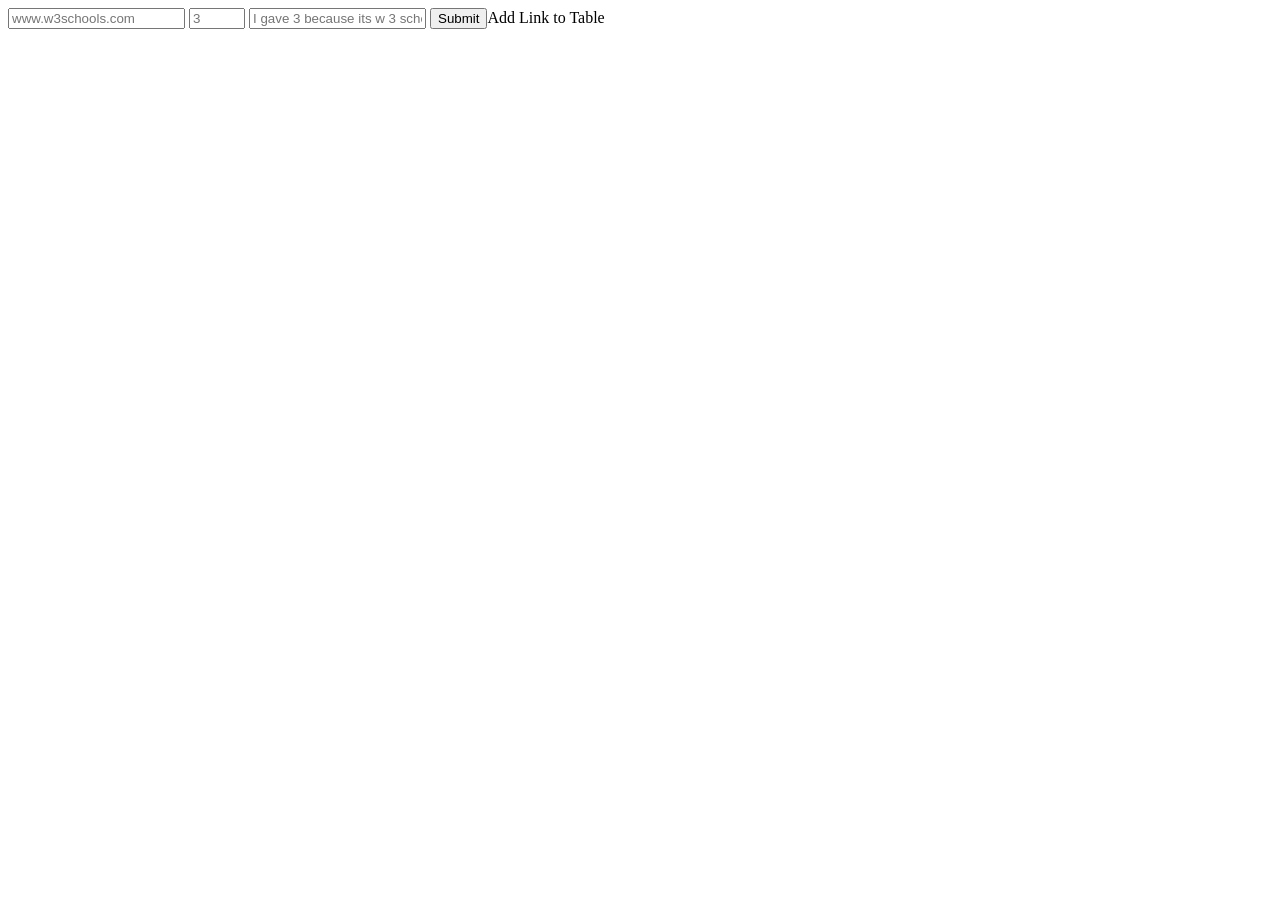
<file: P3/examples.html>
<!DOCTYPE html>
<head>
    <script>
        function addExample() {
            $('#addLink').val();
        }
    </script>
</head>
<body>
    <form>
        <input type="text" id="addLink" name="addLink" placeholder="www.w3schools.com" required></input>
        <input type="number" name="addRating" id="addRating" min="0" max ="5" step="0.5" placeholder="3" required></input>
        <input type="text" id="addComment" name="addComment" placeholder="I gave 3 because its w 3 schools, not 5 schools." required></input>
        <input type="submit" id="addSubmit" name="addSubmit" onclick="addExample()">Add Link to Table</input>
    </form>
</body>
</file>
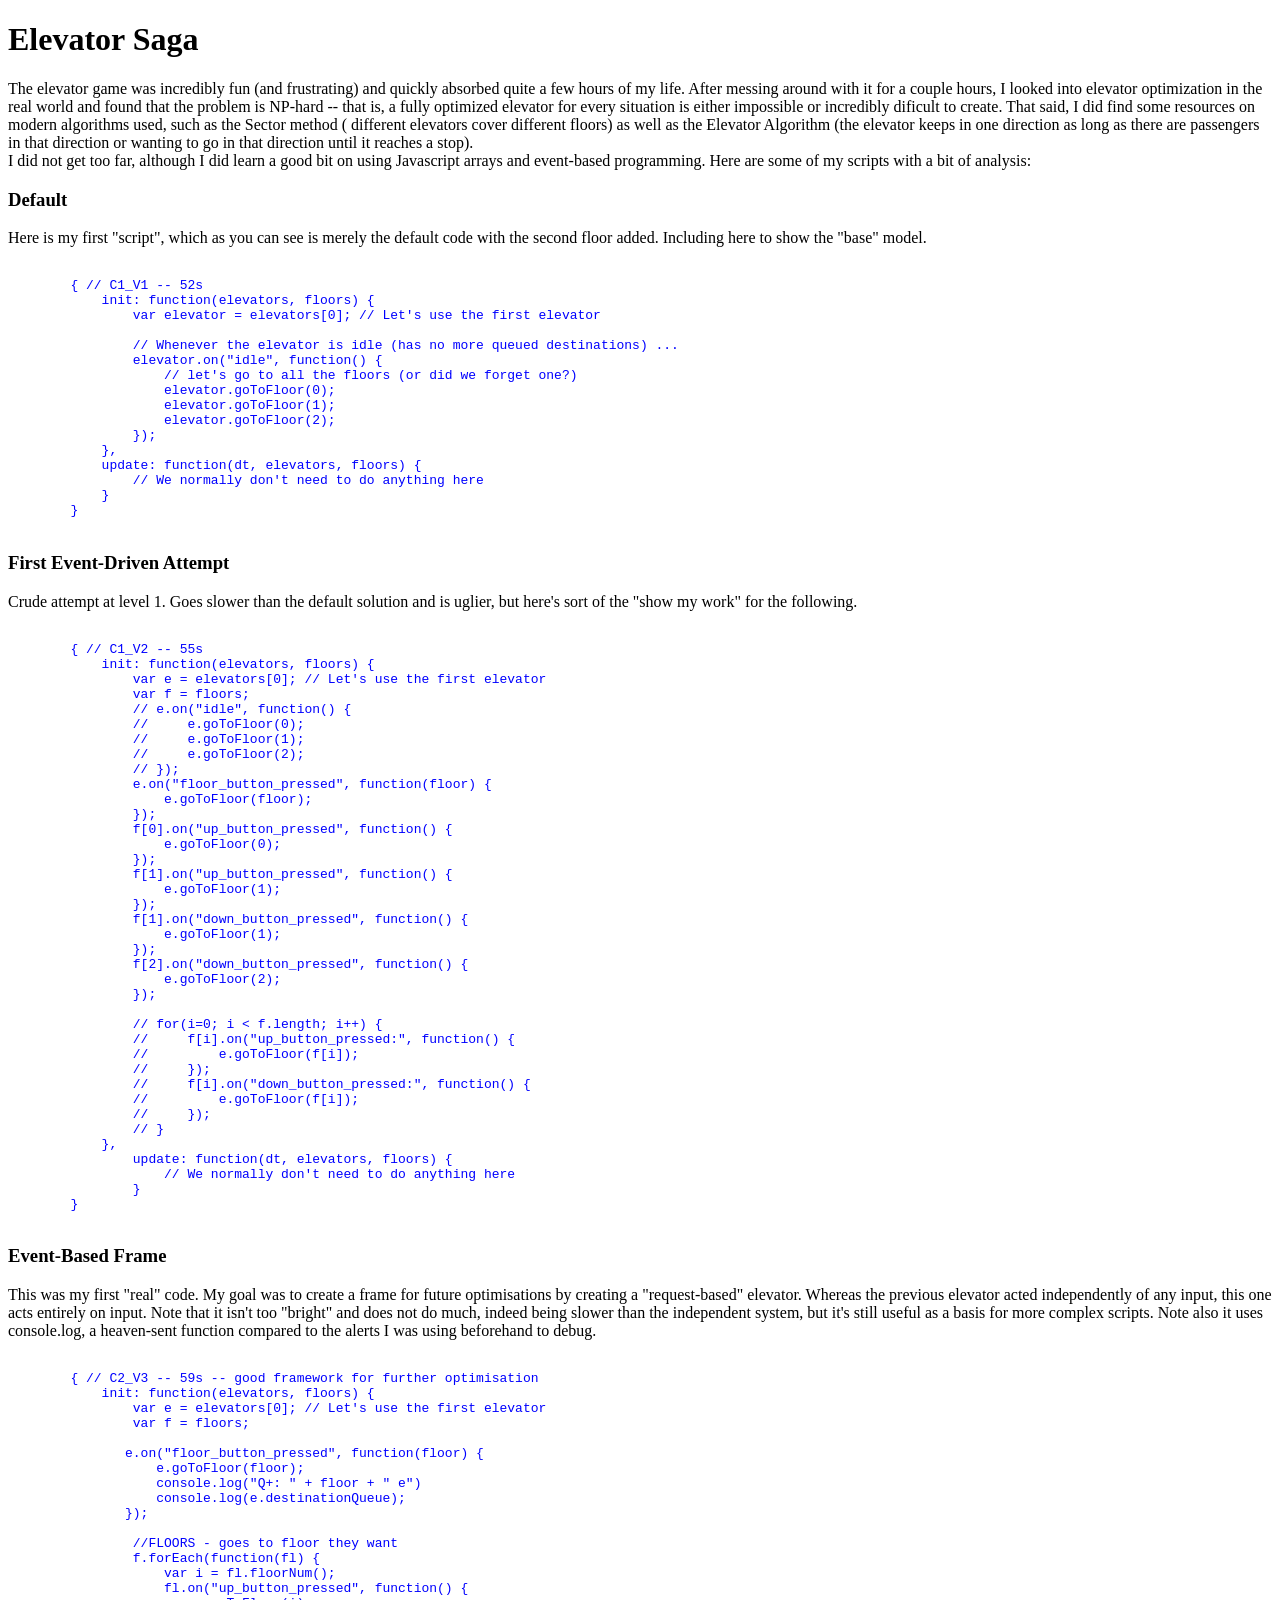
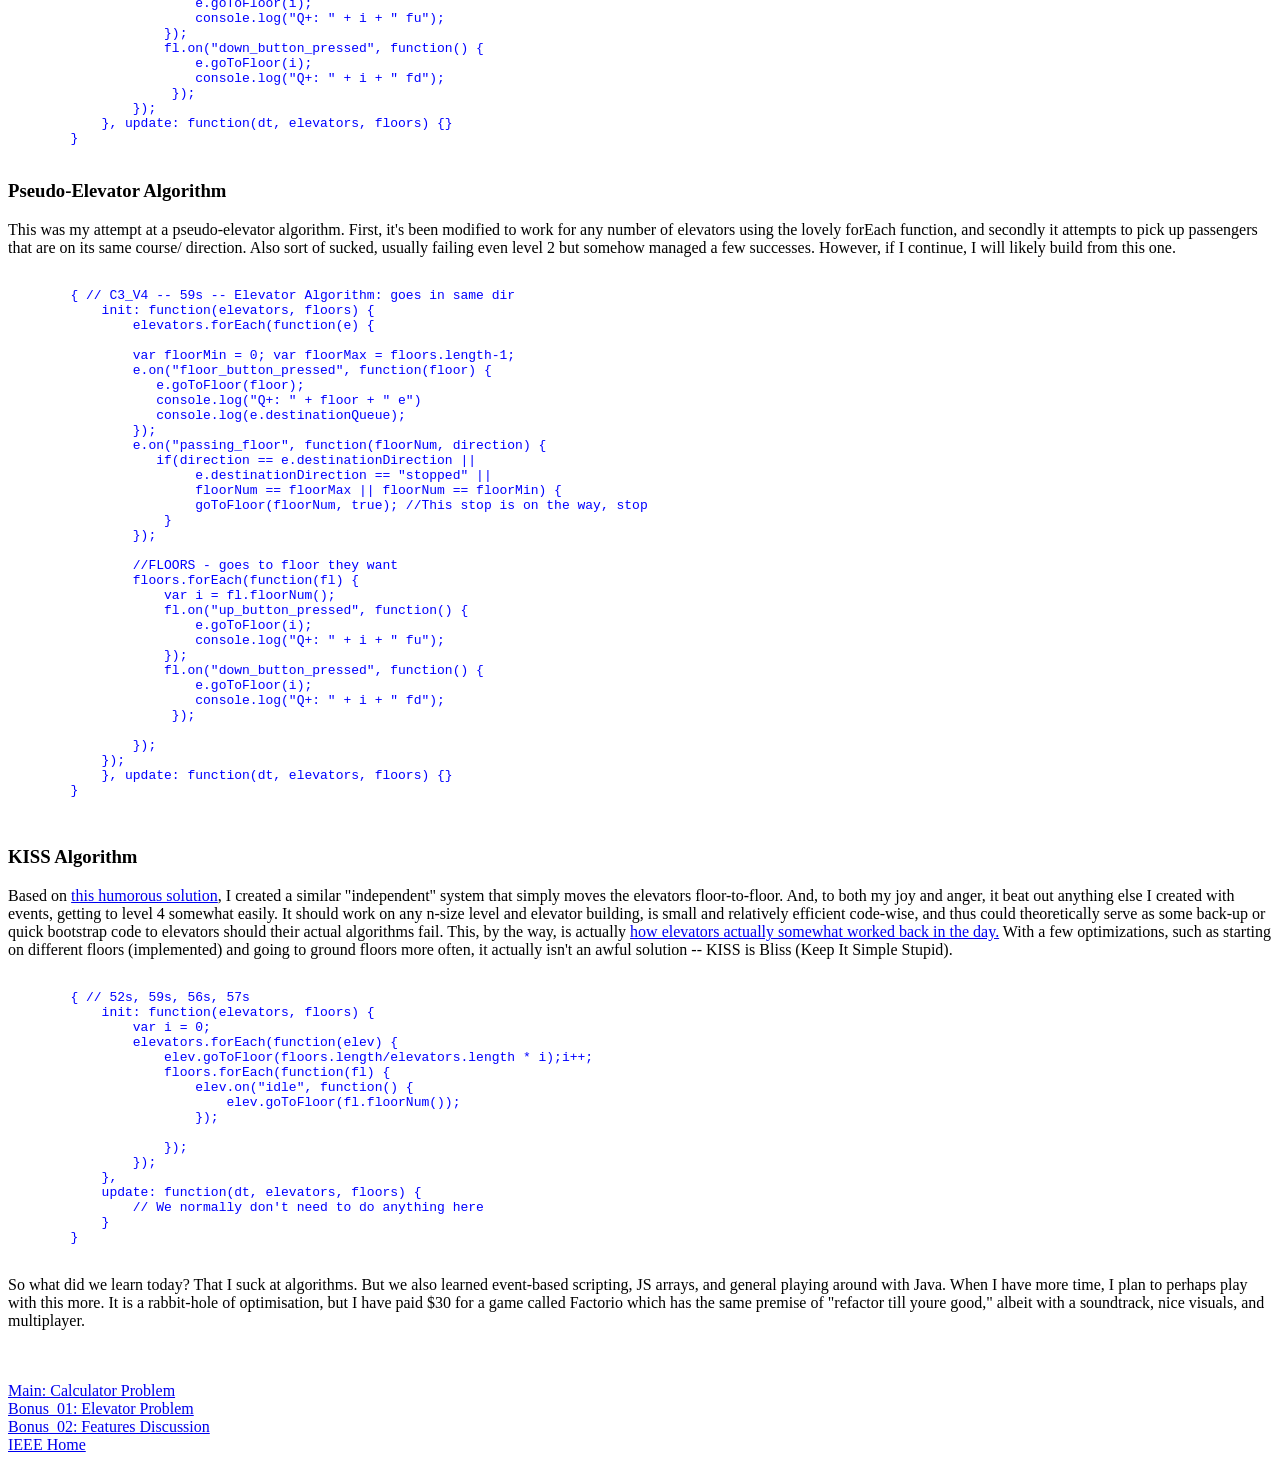
<file: P4/elevator.html>
<!DOCTYPE HTML>
<head>
    <style>
        code {
            color:blue
        }
    </style>
</head>
<body>
    <h1>Elevator Saga</h1>
    <p>The elevator game was incredibly fun (and frustrating) and quickly
        absorbed quite a few hours of my life. After messing around with it for
        a couple hours, I looked into elevator optimization in the real world and
        found that the problem is NP-hard -- that is, a fully optimized elevator for
        every situation is either impossible or incredibly dificult to create. That said, I
        did find some resources on modern algorithms used, such as the Sector method (
        different elevators cover different floors) as well as the Elevator Algorithm 
        (the elevator keeps in one direction as long as there are passengers in that direction
        or wanting to go in that direction until it reaches a stop).<br/>
        I did not get too far, although I did learn a good bit on using Javascript arrays and
        event-based programming. Here are some of my scripts with a bit of analysis:
    </p>
    <section><h3>Default</h3>
        <p>
            Here is my first "script", which as you can see is merely the default
            code with the second floor added. Including here to show the "base" model.
        </p>
    <pre><code>
        { // C1_V1 -- 52s
            init: function(elevators, floors) {
                var elevator = elevators[0]; // Let's use the first elevator
        
                // Whenever the elevator is idle (has no more queued destinations) ...
                elevator.on("idle", function() {
                    // let's go to all the floors (or did we forget one?)
                    elevator.goToFloor(0);
                    elevator.goToFloor(1); 
                    elevator.goToFloor(2); 
                });
            },
            update: function(dt, elevators, floors) {
                // We normally don't need to do anything here
            }
        }
    </code></pre></section><section><h3>First Event-Driven Attempt</h3><p>
        Crude attempt at level 1. Goes slower than the default solution and
        is uglier, but here's sort of the "show my work" for the following.
    </p><pre><code>
        { // C1_V2 -- 55s
            init: function(elevators, floors) {
                var e = elevators[0]; // Let's use the first elevator
                var f = floors;
                // e.on("idle", function() {
                //     e.goToFloor(0);
                //     e.goToFloor(1); 
                //     e.goToFloor(2); 
                // });
                e.on("floor_button_pressed", function(floor) {
                    e.goToFloor(floor);
                });
                f[0].on("up_button_pressed", function() {
                    e.goToFloor(0);
                });
                f[1].on("up_button_pressed", function() {
                    e.goToFloor(1);
                });
                f[1].on("down_button_pressed", function() {
                    e.goToFloor(1);
                });
                f[2].on("down_button_pressed", function() {
                    e.goToFloor(2);
                });
        
                // for(i=0; i &lt; f.length; i++) {
                //     f[i].on("up_button_pressed:", function() {
                //         e.goToFloor(f[i]);
                //     });
                //     f[i].on("down_button_pressed:", function() {
                //         e.goToFloor(f[i]);
                //     });
                // }
            },
                update: function(dt, elevators, floors) {
                    // We normally don't need to do anything here
                }
        }
    </code></pre></section><section><h3>Event-Based Frame</h3><p>
        This was my first "real" code. My goal was to create a frame for future
        optimisations by creating a "request-based" elevator. Whereas the previous
        elevator acted independently of any input, this one acts entirely on input.
        Note that it isn't too "bright" and does not do much, indeed being slower than
        the independent system, but it's still useful as a basis for more complex
        scripts. Note also it uses console.log, a heaven-sent function compared
        to the alerts I was using beforehand to debug.
    </p><pre><code>
        { // C2_V3 -- 59s -- good framework for further optimisation
            init: function(elevators, floors) {
                var e = elevators[0]; // Let's use the first elevator
                var f = floors;
        
               e.on("floor_button_pressed", function(floor) {
                   e.goToFloor(floor);
                   console.log("Q+: " + floor + " e")
                   console.log(e.destinationQueue);
               });
        
                //FLOORS - goes to floor they want
                f.forEach(function(fl) {
                    var i = fl.floorNum();
                    fl.on("up_button_pressed", function() {
                        e.goToFloor(i);
                        console.log("Q+: " + i + " fu");
                    });
                    fl.on("down_button_pressed", function() {
                        e.goToFloor(i);
                        console.log("Q+: " + i + " fd");
                     });
                });
            }, update: function(dt, elevators, floors) {}
        }
    </code></pre></section><section><h3>Pseudo-Elevator Algorithm</h3><p>
        This was my attempt at a pseudo-elevator algorithm. First, it's been
        modified to work for any number of elevators using the lovely forEach function,
        and secondly it attempts to pick up passengers that are on its same course/
        direction. Also sort of sucked, usually failing even level 2 but somehow managed
        a few successes. However, if I continue, I will likely build from this one.
        </p><pre><code>
        { // C3_V4 -- 59s -- Elevator Algorithm: goes in same dir
            init: function(elevators, floors) {
                elevators.forEach(function(e) {
        
                var floorMin = 0; var floorMax = floors.length-1;
                e.on("floor_button_pressed", function(floor) {
                   e.goToFloor(floor);
                   console.log("Q+: " + floor + " e")
                   console.log(e.destinationQueue);
                });
                e.on("passing_floor", function(floorNum, direction) {
                   if(direction == e.destinationDirection || 
                        e.destinationDirection == "stopped" ||
                        floorNum == floorMax || floorNum == floorMin) {
                        goToFloor(floorNum, true); //This stop is on the way, stop
                    }
                });
        
                //FLOORS - goes to floor they want
                floors.forEach(function(fl) {
                    var i = fl.floorNum();
                    fl.on("up_button_pressed", function() {
                        e.goToFloor(i);
                        console.log("Q+: " + i + " fu");
                    });
                    fl.on("down_button_pressed", function() {
                        e.goToFloor(i);
                        console.log("Q+: " + i + " fd");
                     });
        
                });
            });
            }, update: function(dt, elevators, floors) {}
        }
        
    </code></pre></section><section><h3>KISS Algorithm</h3><p>
        Based on <a href="https://github.com/magwo/elevatorsaga/wiki/A-naive-solution-that-works-up-to-%235">
        this humorous solution</a>, I created a similar "independent" system that simply
        moves the elevators floor-to-floor. And, to both my joy and anger, it beat out anything
        else I created with events, getting to level 4 somewhat easily. It should work
        on any n-size level and elevator building, is small and relatively efficient code-wise, and
        thus could theoretically serve as some back-up or quick bootstrap code to 
        elevators should their actual algorithms fail. This, by the way, is actually
        <a href="https://www.popularmechanics.com/technology/infrastructure/a20986/the-hidden-science-of-elevators/">
        how elevators actually somewhat worked back in the day.</a> With a few optimizations, such
        as starting on different floors (implemented) and going to ground floors more often, it actually
        isn't an awful solution -- KISS is Bliss (Keep It Simple Stupid). 
        </p><pre><code>
        { // 52s, 59s, 56s, 57s
            init: function(elevators, floors) {
                var i = 0;
                elevators.forEach(function(elev) {
                    elev.goToFloor(floors.length/elevators.length * i);i++;
                    floors.forEach(function(fl) {
                        elev.on("idle", function() {
                            elev.goToFloor(fl.floorNum());
                        });
        
                    });
                });
            },
            update: function(dt, elevators, floors) {
                // We normally don't need to do anything here
            }
        }
    </code></pre></section>
<p>
    So what did we learn today? That I suck at algorithms. But we also learned
    event-based scripting, JS arrays, and general playing around with Java. 
    When I have more time, I plan to perhaps play with this more. It is a rabbit-hole of
    optimisation, but I have paid $30 for a game called Factorio which has the same premise
    of "refactor till youre good," albeit with a soundtrack, nice visuals, and multiplayer.
</p>
<br/>
<br/>
<nav>
    <a href="./calculator.html">Main: Calculator Problem</a><br/>
    <a href="./elevator.html">Bonus_01: Elevator Problem</a><br/>
    <a href="./features.html">Bonus_02: Features Discussion</a><br/>
    <a href="https://ieee-collabratec.ieee.org/app/home">IEEE Home</a>
</nav>
</body>
</file>
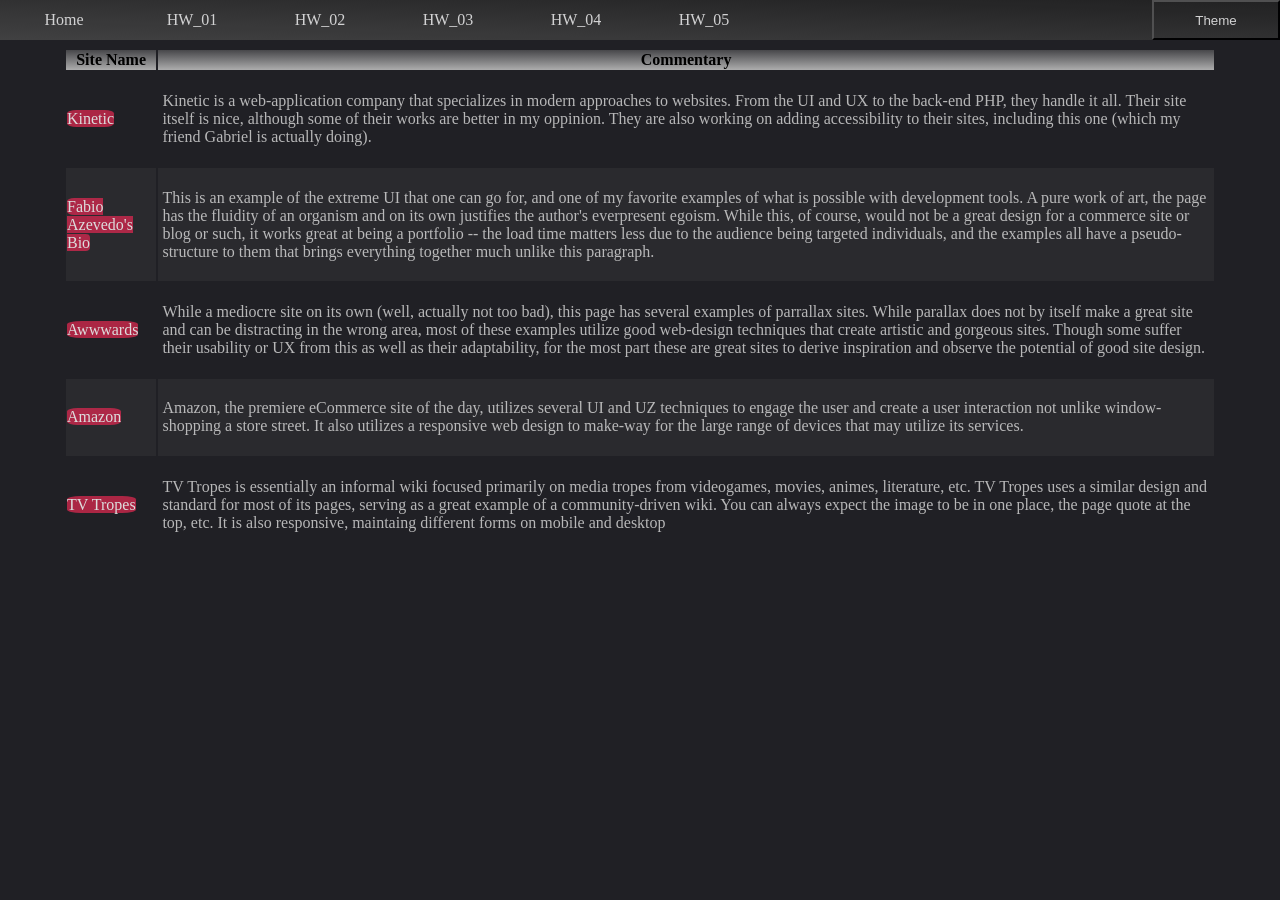
<file: P5/HW1/examples.html>
<!DOCTYPE HTML>
<head>
    <link rel="stylesheet" type="text/css" href="../Styles/normalize.css"></link>
    <script src="https://ajax.googleapis.com/ajax/libs/jquery/3.4.1/jquery.min.js"></script>
    <script src="../Scripts/common.js"></script>
</head>
<body><div class="main">


<table>
    <tr>
        <th>Site Name</th>
        <th>Commentary</th>
    </tr>
    <tr>
        <td><a href="https://www.kinetic.com/">Kinetic</a></td>
        <td><p>
            Kinetic is a web-application company that specializes in modern
            approaches to websites. From the UI and UX to the back-end PHP,
            they handle it all. Their site itself is nice, although some of
            their works are better in my oppinion. They are also working on
            adding accessibility to their sites, including this one (which
            my friend Gabriel is actually doing).
        </p></td>
    </tr>
    <tr>
        <td><a href="https://icantcontrolmyego.net/">Fabio Azevedo's Bio</a></td>
        <td><p>
            This is an example of the extreme UI that one can go for, and one
            of my favorite examples of what is possible with development tools.
            A pure work of art, the page has the fluidity of an organism and 
            on its own justifies the author's everpresent egoism. While this, of course,
            would not be a great design for a commerce site or blog or such, it works
            great at being a portfolio -- the load time matters less due to the audience
            being targeted individuals, and the examples all have a pseudo-structure
            to them that brings everything together much unlike this paragraph.
        </p></td>
    </tr>
    <tr>
        <td><a href="https://www.awwwards.com/30-great-websites-with-parallax-scrolling.html">Awwwards</a></td>
        <td><p>
            While a mediocre site on its own (well, actually not too bad), this
            page has several examples of parrallax sites. While parallax does not
            by itself make a great site and can be distracting in the wrong area,
            most of these examples utilize good web-design techniques that create
            artistic and gorgeous sites. Though some suffer their usability or UX
            from this as well as their adaptability, for the most part these 
            are great sites to derive inspiration and observe the potential of
            good site design.

        </p></td>
    </tr>
    <tr>
        <td><a href="https://www.amazon.com/">Amazon</a></td>
        <td><p>
            Amazon, the premiere eCommerce site of the day, utilizes several
            UI and UZ techniques to engage the user and create a user interaction
            not unlike window-shopping a store street. It also utilizes a 
            responsive web design to make-way for the large range of devices that
            may utilize its services.
        </p></td>
    </tr>
    <tr>
        <td><a href="https://tvtropes.org/">TV Tropes</a></td>
        <td><p>
            TV Tropes is essentially an informal wiki focused primarily on
            media tropes from videogames, movies, animes, literature, etc.
            TV Tropes uses a similar design and standard for most of its pages,
            serving as a great example of a community-driven wiki. You can always
            expect the image to be in one place, the page quote at the top, etc.
            It is also responsive, maintaing different forms on mobile and desktop
        </p></td>
    </tr>
</table>

</div></body>


<!-- <!DOCTYPE html>
<head>
    <script>
        function addExample() {
            $('#addLink').val();
        }
    </script>
</head>
<body><div class="main">
    <form>
        <input type="text" id="addLink" name="addLink" placeholder="www.w3schools.com" required></input>
        <input type="number" name="addRating" id="addRating" min="0" max ="5" step="0.5" placeholder="3" required></input>
        <input type="text" id="addComment" name="addComment" placeholder="I gave 3 because its w 3 schools, not 5 schools." required></input>
        <input type="submit" id="addSubmit" name="addSubmit" onclick="addExample()">Add Link to Table</input>
    </form>
</div></body> -->
</file>
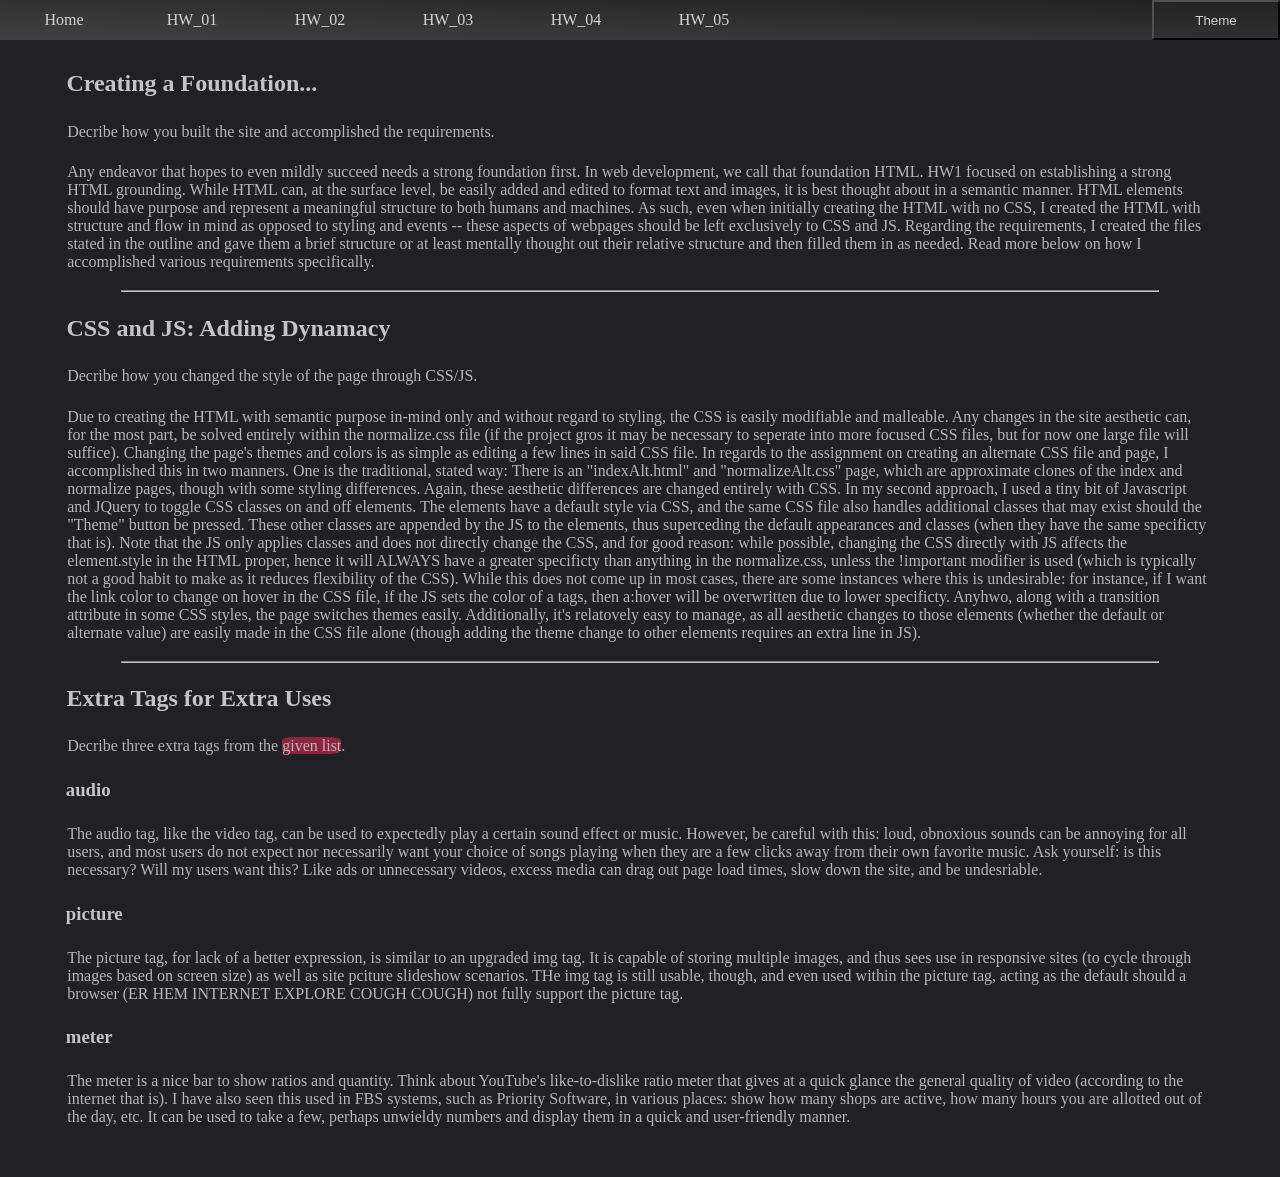
<file: P5/HW1/notes.html>
<!DOCTYPE HTML>
<head>
    <link rel="stylesheet" type="text/css" href="../Styles/normalize.css"></link>
    <script src="https://ajax.googleapis.com/ajax/libs/jquery/3.4.1/jquery.min.js"></script>
    <script src="../Scripts/common.js"></script>
</head>
<body><div class="main">
    <article>
        <header>
            <h2>Creating a Foundation...</h2>
            <p class="subtitle">Decribe how you built the site and accomplished the requirements.</p>
            <date></date>
        </header><p>
            Any endeavor that hopes to even mildly succeed needs a strong foundation first. In web development,
            we call that foundation HTML. HW1 focused on establishing a strong HTML grounding. While HTML can, at
            the surface level, be easily added and edited to format text and images, it is best thought about in 
            a semantic manner. HTML elements should have purpose and represent a meaningful structure to both 
            humans and machines. As such, even when initially creating the HTML with no CSS, I created the HTML with
            structure and flow in mind as opposed to styling and events -- these aspects of webpages should be left
            exclusively to CSS and JS. 
            Regarding the requirements, I created the files stated in the outline and gave them a brief structure
            or at least mentally thought out their relative structure and then filled them in as needed.
            Read more below on how I accomplished various requirements specifically.
        </p>
    </article>
    <hr/>
    <article>
        <header>
            <h2>CSS and JS: Adding Dynamacy</h2>
            <p class="subtitle">Decribe how you changed the style of the page through CSS/JS.</p>
            <date></date>
        </header><p>
            Due to creating the HTML with semantic purpose in-mind only and without regard to styling, the CSS is
            easily modifiable and malleable. Any changes in the site aesthetic can, for the most part, be solved
            entirely within the normalize.css file (if the project gros it may be necessary to seperate into more
            focused CSS files, but for now one large file will suffice). Changing the page's themes and colors is
            as simple as editing a few lines in said CSS file. 
            In regards to the assignment on creating an alternate CSS file and page, I accomplished this in two manners.
            One is the traditional, stated way: There is an "indexAlt.html" and "normalizeAlt.css" page, which are 
            approximate clones of the index and normalize pages, though with some styling differences. Again, these
            aesthetic differences are changed entirely with CSS. In my second approach, I used a tiny bit of Javascript
            and JQuery to toggle CSS classes on and off elements. The elements have a default style via CSS, and the same
            CSS file also handles additional classes that may exist should the "Theme" button be pressed. These other classes
            are appended by the JS to the elements, thus superceding the default appearances and classes (when they have
            the same specificty that is). Note that the JS only applies classes and does not directly change the CSS, and for
            good reason: while possible, changing the CSS directly with JS affects the element.style in the HTML proper, hence
            it will ALWAYS have a greater specificty than anything in the normalize.css, unless the !important modifier is used (which
            is typically not a good habit to make as it reduces flexibility of the CSS). While this does not come up in most cases, 
            there are some instances where this is undesirable: for instance, if I want the link color to change on hover in the
            CSS file, if the JS sets the color of a tags, then a:hover will be overwritten due to lower specificty.
            Anyhwo, along with a transition attribute in some CSS styles, the page switches themes easily. Additionally,
            it's relatovely easy to manage, as all aesthetic changes to those elements (whether the default or alternate value) 
            are easily made in the CSS file alone (though adding the theme change to other elements requires an extra line
            in JS).
        </p>
    </article>
    <hr/>
    <article>
        <header>
            <h2>Extra Tags for Extra Uses</h2>
            <p class="subtitle">Decribe three extra tags from the <a href="http://dgreenteach.org/interestingTags.html">given list</a>.</p>
            <date></date>
        </header>
        <section>
            <h3>audio</h3>
            <p>
                The audio tag, like the video tag, can be used to expectedly play a certain sound effect or music.
                However, be careful with this: loud, obnoxious sounds can be annoying for all users, and most users
                do not expect nor necessarily want your choice of songs playing when they are a few clicks away from their
                own favorite music. Ask yourself: is this necessary? Will my users want this? Like ads or unnecessary videos,
                excess media can drag out page load times, slow down the site, and be undesriable.
            </p>
        </section><section>
            <h3>picture</h3>
            <p>
                The picture tag, for lack of a better expression, is similar to an upgraded img tag. It is capable
                of storing multiple images, and thus sees use in responsive sites (to cycle through images based on
                screen size) as well as site pciture slideshow scenarios. THe img tag is still usable, though, and even
                used within the picture tag, acting as the default should a browser (ER HEM INTERNET EXPLORE COUGH COUGH)
                not fully support the picture tag.
            </p>
        </section><section>
            <h3>meter</h3>
            <p>
                The meter is a nice bar to show ratios and quantity. Think about YouTube's like-to-dislike ratio
                meter that gives at a quick glance the general quality of video (according to the internet that is).
                I have also seen this used in FBS systems, such as Priority Software, in various places: show how many
                shops are active, how many hours you are allotted out of the day, etc. It can be used to take a few, perhaps
                unwieldy numbers and display them in a quick and user-friendly manner. 
            </p>
        </section>
    </article>

</div></body>
</file>
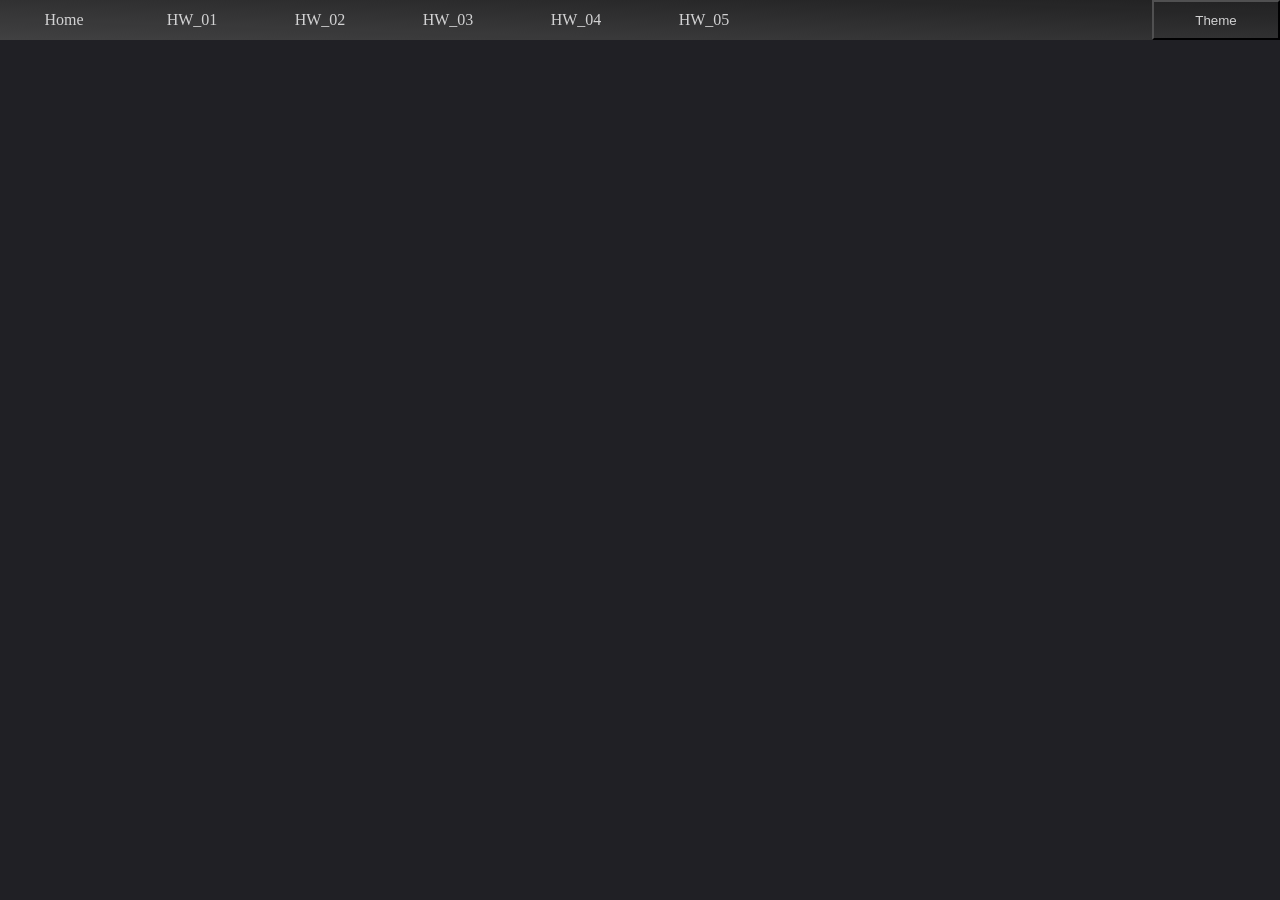
<file: P5/HW1/start.html>
<!DOCTYPE HTML>
<head>
    <link rel="stylesheet" type="text/css" href="../Styles/normalize.css"></link>
    <script src="https://ajax.googleapis.com/ajax/libs/jquery/3.4.1/jquery.min.js"></script>
    <script src="../Scripts/common.js"></script>
</head>
<body><div class="main">


</div></body>
</file>
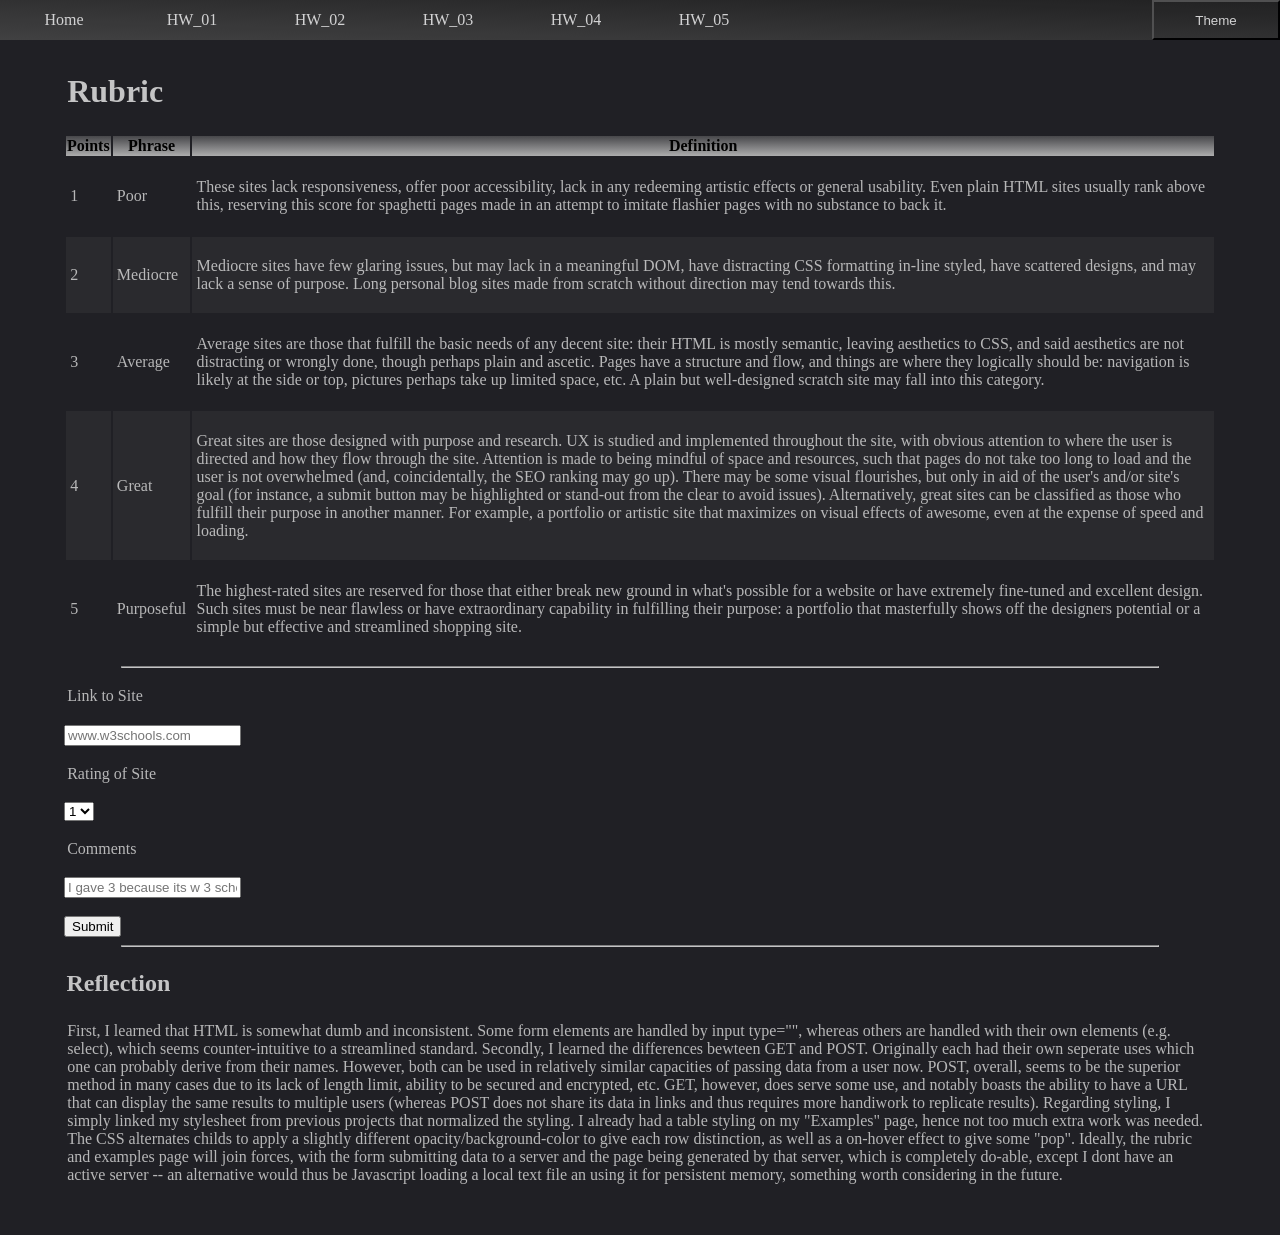
<file: P5/HW3/rubric.html>
<!DOCTYPE html>
<head>
    <head>
        <link rel="stylesheet" type="text/css" href="../Styles/normalize.css"></link>
        <script src="https://ajax.googleapis.com/ajax/libs/jquery/3.4.1/jquery.min.js"></script>
        <script src="../Scripts/common.js"></script>
    </head>
</head>
<body><div class="main">

    <h1>Rubric</h1>
    <table>
        <tr>
            <th>Points</th>
            <th>Phrase</th>
            <th>Definition</th>
        </tr><tr>
            <td><p>1</p></td>
            <td><p>Poor</p></td>
            <td><p>These sites lack responsiveness, offer poor accessibility, 
                lack in any redeeming artistic effects or general usability.
                Even plain HTML sites usually rank above this, reserving this score
                for spaghetti pages made in an attempt to imitate flashier pages
                with no substance to back it.
            </p></td>
        </tr><tr>
            <td><p>2</p></td>
            <td><p>Mediocre</p></td>
            <td><p>Mediocre sites have few glaring issues, but may lack in a meaningful
                DOM, have distracting CSS formatting in-line styled, have scattered
                designs, and may lack a sense of purpose. Long personal blog sites made from
                scratch without direction may tend towards this.
            </p></td>
        </tr><tr>
            <td><p>3</p></td>
            <td><p>Average</p></td>
            <td><p>Average sites are those that fulfill the basic needs of any decent site:
                their HTML is mostly semantic, leaving aesthetics to CSS, and said 
                aesthetics are not distracting or wrongly done, though perhaps plain and
                ascetic. Pages have a structure and flow, and things are where they logically
                should be: navigation is likely at the side or top, pictures perhaps take up
                limited space, etc. A plain but well-designed scratch site may fall into this
                category.
            </p></td>
        </tr><tr>
            <td><p>4</p></td>
            <td><p>Great</p></td>
            <td><p>Great sites are those designed with purpose and research. UX is studied and
                implemented throughout the site, with obvious attention to where the user is 
                directed and how they flow through the site. Attention is made to being mindful
                of space and resources, such that pages do not take too long to load and the user
                is not overwhelmed (and, coincidentally, the SEO ranking may go up). There may
                be some visual flourishes, but only in aid of the user's and/or site's goal (for
                instance, a submit button may be highlighted or stand-out from the clear to avoid issues).
                Alternatively, great sites can be classified as those who fulfill their purpose in
                another manner. For example, a portfolio or artistic site that maximizes on visual
                effects of awesome, even at the expense of speed and loading.
            </p></td>
        </tr><tr>
            <td><p>5</p></td>
            <td><p>Purposeful</p></td>
            <td><p>The highest-rated sites are reserved for those that either break new ground in what's possible for
                a website or have extremely fine-tuned and excellent design. Such sites must be near flawless or
                have extraordinary capability in fulfilling their purpose: a portfolio that masterfully
                shows off the designers potential or a simple but effective and streamlined shopping site.
            </p></td>
        </tr>
    </table>
    <hr/>
    <form action="http://dgreenteach.org/display.php" method="POST">
        <p>Link to Site</p>
        <input type="text" id="addLink" name="link" placeholder="www.w3schools.com" required></input><br/>
        <!-- <input type="number" name="addRating" id="addRating" min="0" max ="5" step="0.5" placeholder="3" required></input> -->
        <p>Rating of Site</p>
        <select name ="rating" id="addRating">
            <option>1</option>
            <option>2</option>
            <option>3</option>
            <option>4</option>
            <option>5</option>
        </select><br/>
        <p>Comments</p>
        <input type="text" id="addComment" name="comment" placeholder="I gave 3 because its w 3 schools, not 5 schools." required></input><br/>
        <br/><input type="submit" id="addSubmit" name="submit"></input>
    </form>
    <hr/>
    <h2>Reflection</h2>
    <p>
        First, I learned that HTML is somewhat dumb and inconsistent. Some form elements
        are handled by input type="", whereas others are handled with their
        own elements (e.g. select), which seems counter-intuitive to a streamlined
        standard. Secondly, I learned the differences bewteen GET and POST.
        Originally each had their own seperate uses which one can probably 
        derive from their names. However, both can be used in relatively 
        similar capacities of passing data from a user now. POST, overall, seems
        to be the superior method in many cases due to its lack of length limit, 
        ability to be secured and encrypted, etc. GET, however, does serve some use,
        and notably boasts the ability to have a URL that can display
        the same results to multiple users (whereas POST does not share its
        data in links and thus requires more handiwork to replicate results). Regarding styling,
        I simply linked my stylesheet from previous projects that normalized the styling.
        I already had a table styling on my "Examples" page, hence not too much extra work was needed.
        The CSS alternates childs to apply a slightly different opacity/background-color to give
        each row distinction, as well as a on-hover effect to give some "pop". Ideally,
        the rubric and examples page will join forces, with the form submitting data to a server
        and the page being generated by that server, which is completely do-able, except I dont
        have an active server -- an alternative would thus be Javascript loading a local text
        file an using it for persistent memory, something worth considering in the future.
    </p>
</div></body>
</file>
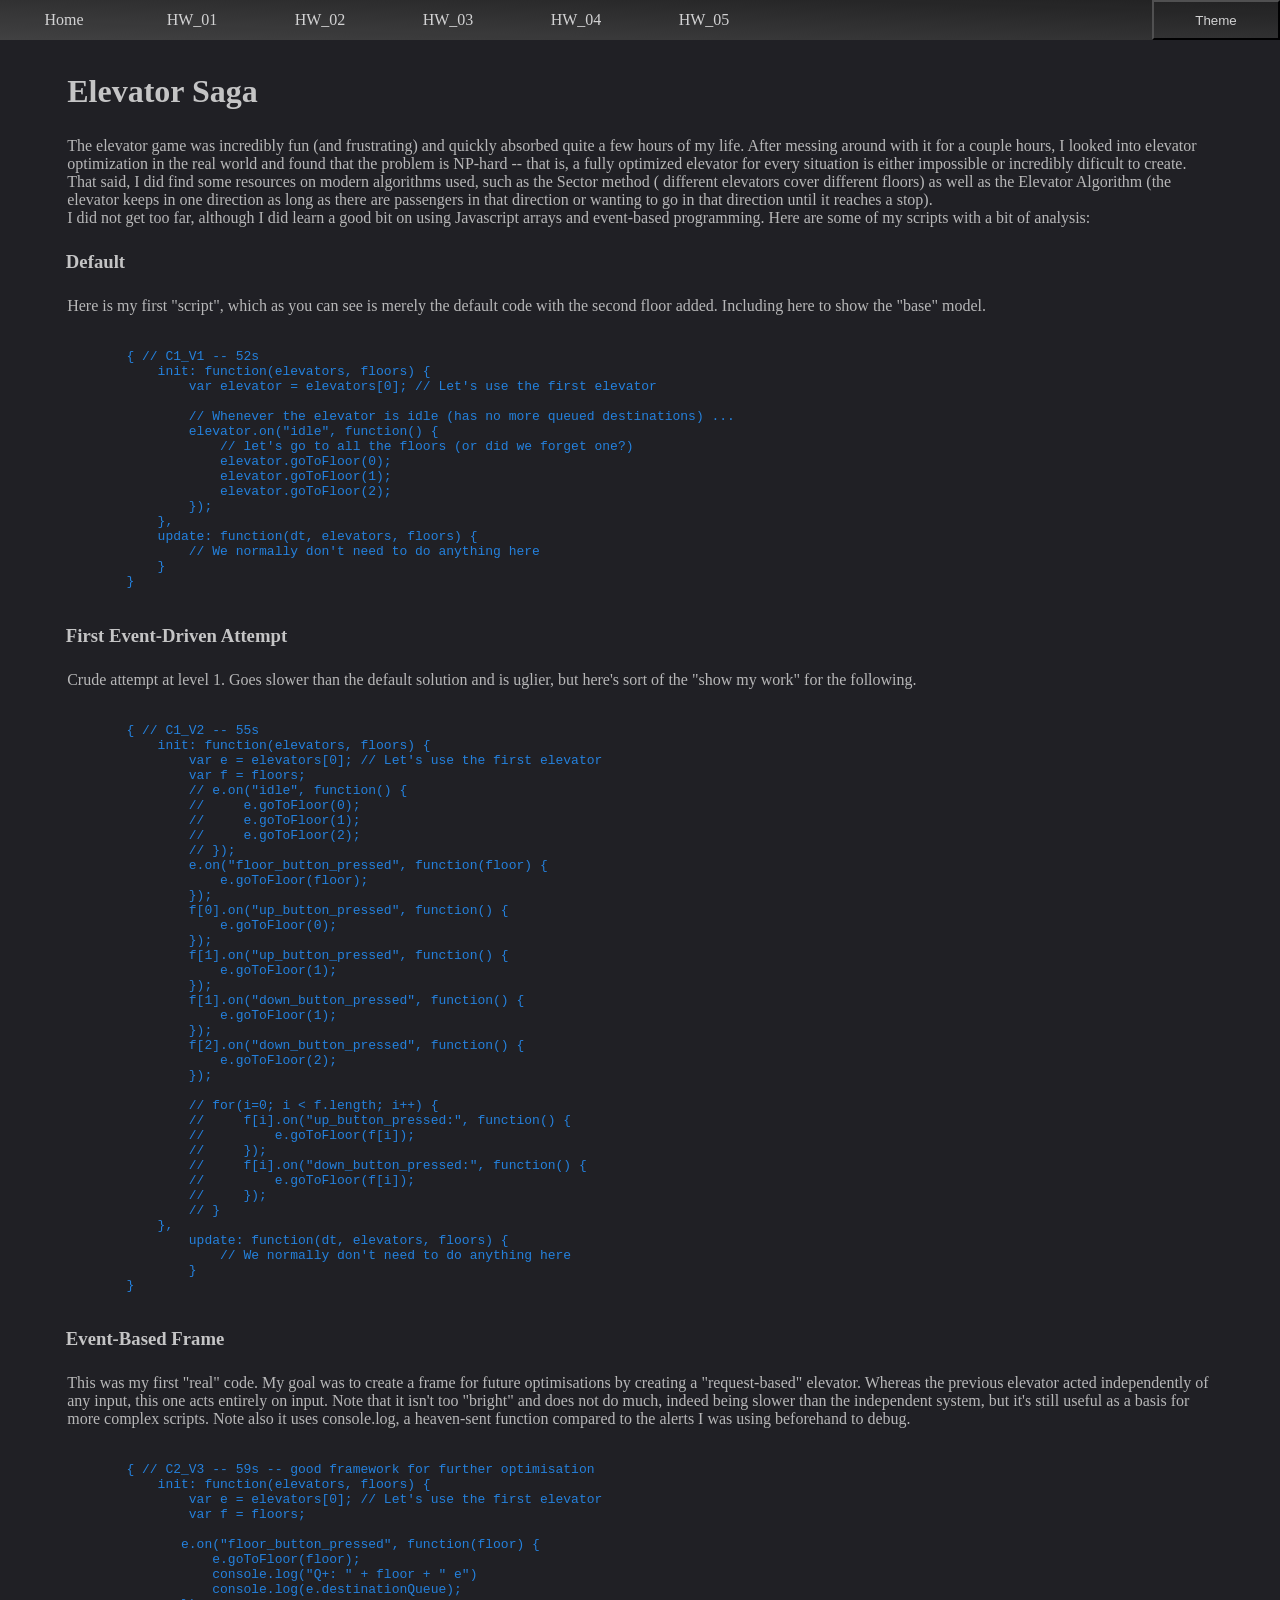
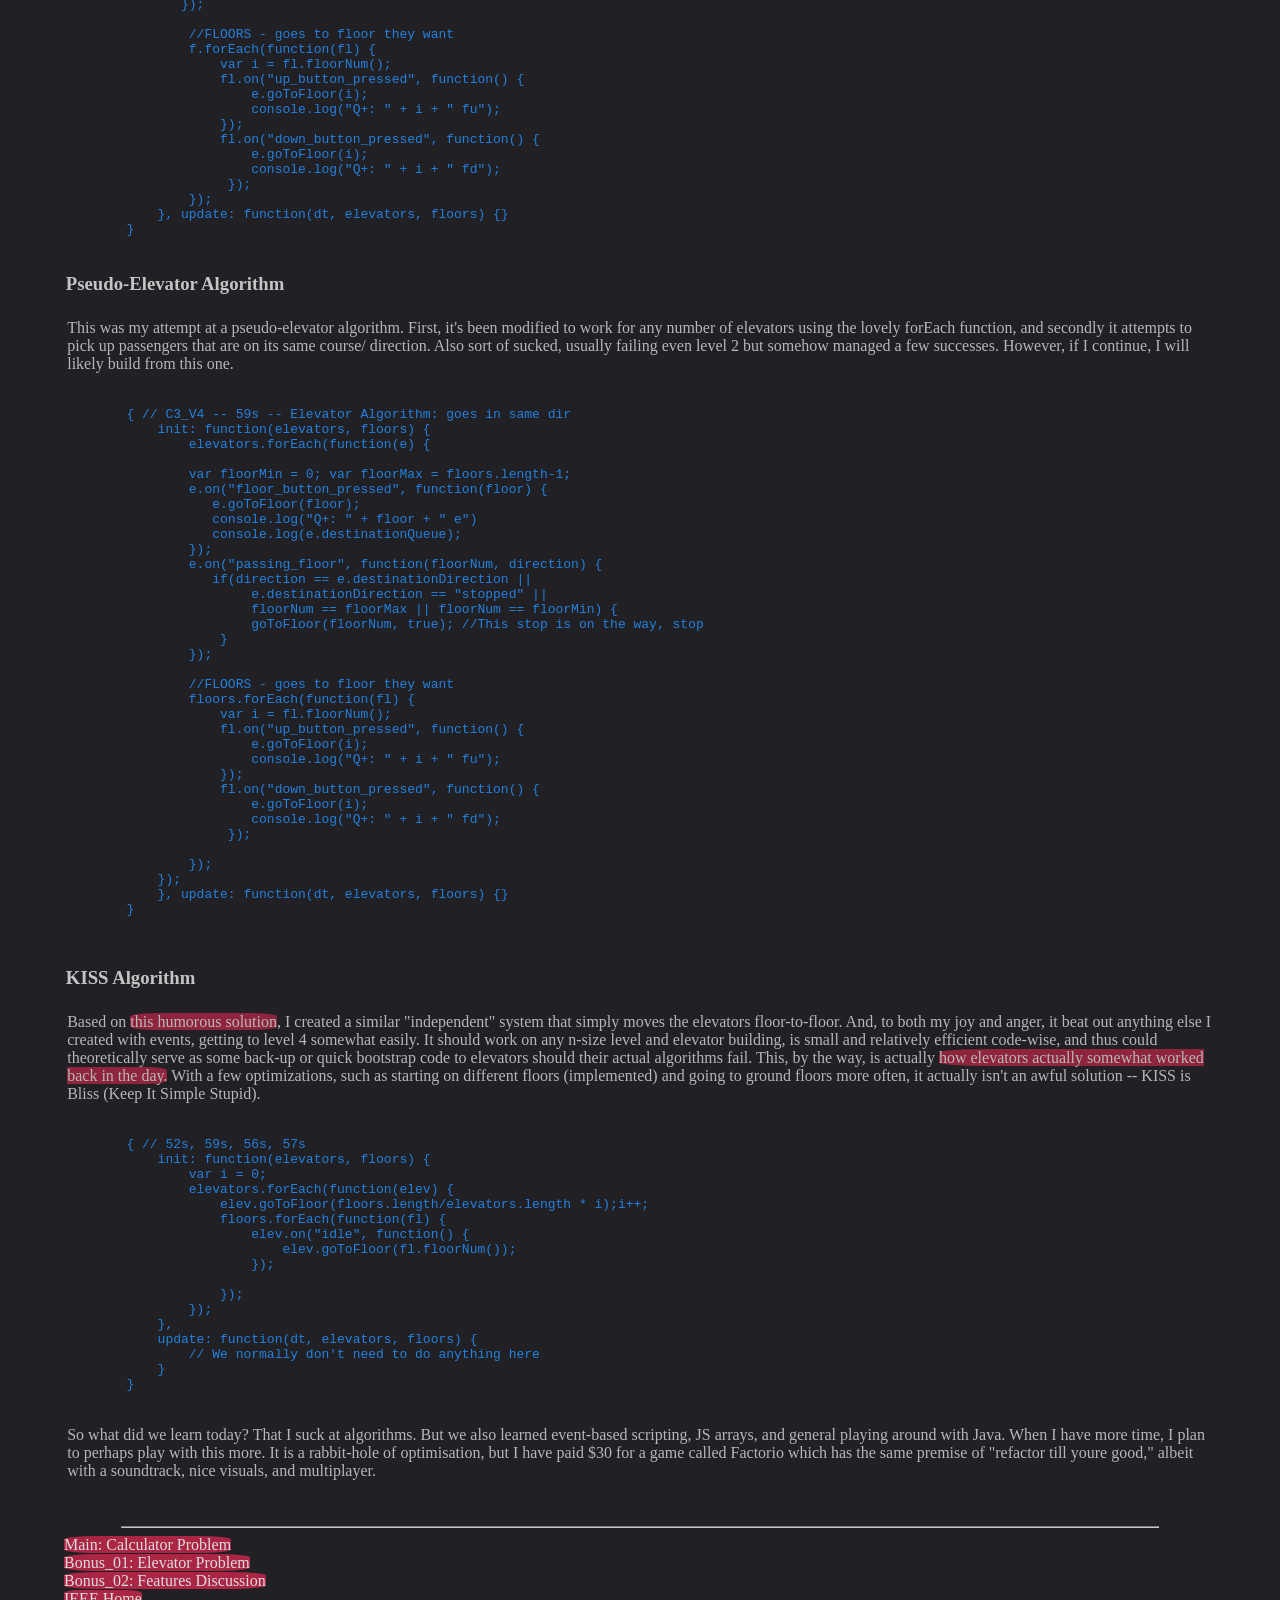
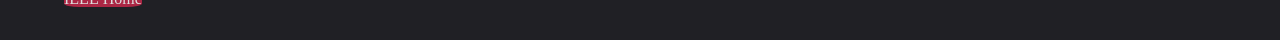
<file: P5/HW4/elevator.html>
<!DOCTYPE HTML>
<head>
    <link rel="stylesheet" type="text/css" href="../Styles/normalize.css"></link>
    <script src="https://ajax.googleapis.com/ajax/libs/jquery/3.4.1/jquery.min.js"></script>
    <script src="../Scripts/common.js"></script>
    <style>
        code {
            color: rgb(36, 129, 221);
        }
    </style>
</head>
<body><div class="main">
    <h1>Elevator Saga</h1>
    <p>The elevator game was incredibly fun (and frustrating) and quickly
        absorbed quite a few hours of my life. After messing around with it for
        a couple hours, I looked into elevator optimization in the real world and
        found that the problem is NP-hard -- that is, a fully optimized elevator for
        every situation is either impossible or incredibly dificult to create. That said, I
        did find some resources on modern algorithms used, such as the Sector method (
        different elevators cover different floors) as well as the Elevator Algorithm 
        (the elevator keeps in one direction as long as there are passengers in that direction
        or wanting to go in that direction until it reaches a stop).<br/>
        I did not get too far, although I did learn a good bit on using Javascript arrays and
        event-based programming. Here are some of my scripts with a bit of analysis:
    </p>
    <section><h3>Default</h3>
        <p>
            Here is my first "script", which as you can see is merely the default
            code with the second floor added. Including here to show the "base" model.
        </p>
    <pre><code>
        { // C1_V1 -- 52s
            init: function(elevators, floors) {
                var elevator = elevators[0]; // Let's use the first elevator
        
                // Whenever the elevator is idle (has no more queued destinations) ...
                elevator.on("idle", function() {
                    // let's go to all the floors (or did we forget one?)
                    elevator.goToFloor(0);
                    elevator.goToFloor(1); 
                    elevator.goToFloor(2); 
                });
            },
            update: function(dt, elevators, floors) {
                // We normally don't need to do anything here
            }
        }
    </code></pre></section><section><h3>First Event-Driven Attempt</h3><p>
        Crude attempt at level 1. Goes slower than the default solution and
        is uglier, but here's sort of the "show my work" for the following.
    </p><pre><code>
        { // C1_V2 -- 55s
            init: function(elevators, floors) {
                var e = elevators[0]; // Let's use the first elevator
                var f = floors;
                // e.on("idle", function() {
                //     e.goToFloor(0);
                //     e.goToFloor(1); 
                //     e.goToFloor(2); 
                // });
                e.on("floor_button_pressed", function(floor) {
                    e.goToFloor(floor);
                });
                f[0].on("up_button_pressed", function() {
                    e.goToFloor(0);
                });
                f[1].on("up_button_pressed", function() {
                    e.goToFloor(1);
                });
                f[1].on("down_button_pressed", function() {
                    e.goToFloor(1);
                });
                f[2].on("down_button_pressed", function() {
                    e.goToFloor(2);
                });
        
                // for(i=0; i &lt; f.length; i++) {
                //     f[i].on("up_button_pressed:", function() {
                //         e.goToFloor(f[i]);
                //     });
                //     f[i].on("down_button_pressed:", function() {
                //         e.goToFloor(f[i]);
                //     });
                // }
            },
                update: function(dt, elevators, floors) {
                    // We normally don't need to do anything here
                }
        }
    </code></pre></section><section><h3>Event-Based Frame</h3><p>
        This was my first "real" code. My goal was to create a frame for future
        optimisations by creating a "request-based" elevator. Whereas the previous
        elevator acted independently of any input, this one acts entirely on input.
        Note that it isn't too "bright" and does not do much, indeed being slower than
        the independent system, but it's still useful as a basis for more complex
        scripts. Note also it uses console.log, a heaven-sent function compared
        to the alerts I was using beforehand to debug.
    </p><pre><code>
        { // C2_V3 -- 59s -- good framework for further optimisation
            init: function(elevators, floors) {
                var e = elevators[0]; // Let's use the first elevator
                var f = floors;
        
               e.on("floor_button_pressed", function(floor) {
                   e.goToFloor(floor);
                   console.log("Q+: " + floor + " e")
                   console.log(e.destinationQueue);
               });
        
                //FLOORS - goes to floor they want
                f.forEach(function(fl) {
                    var i = fl.floorNum();
                    fl.on("up_button_pressed", function() {
                        e.goToFloor(i);
                        console.log("Q+: " + i + " fu");
                    });
                    fl.on("down_button_pressed", function() {
                        e.goToFloor(i);
                        console.log("Q+: " + i + " fd");
                     });
                });
            }, update: function(dt, elevators, floors) {}
        }
    </code></pre></section><section><h3>Pseudo-Elevator Algorithm</h3><p>
        This was my attempt at a pseudo-elevator algorithm. First, it's been
        modified to work for any number of elevators using the lovely forEach function,
        and secondly it attempts to pick up passengers that are on its same course/
        direction. Also sort of sucked, usually failing even level 2 but somehow managed
        a few successes. However, if I continue, I will likely build from this one.
        </p><pre><code>
        { // C3_V4 -- 59s -- Elevator Algorithm: goes in same dir
            init: function(elevators, floors) {
                elevators.forEach(function(e) {
        
                var floorMin = 0; var floorMax = floors.length-1;
                e.on("floor_button_pressed", function(floor) {
                   e.goToFloor(floor);
                   console.log("Q+: " + floor + " e")
                   console.log(e.destinationQueue);
                });
                e.on("passing_floor", function(floorNum, direction) {
                   if(direction == e.destinationDirection || 
                        e.destinationDirection == "stopped" ||
                        floorNum == floorMax || floorNum == floorMin) {
                        goToFloor(floorNum, true); //This stop is on the way, stop
                    }
                });
        
                //FLOORS - goes to floor they want
                floors.forEach(function(fl) {
                    var i = fl.floorNum();
                    fl.on("up_button_pressed", function() {
                        e.goToFloor(i);
                        console.log("Q+: " + i + " fu");
                    });
                    fl.on("down_button_pressed", function() {
                        e.goToFloor(i);
                        console.log("Q+: " + i + " fd");
                     });
        
                });
            });
            }, update: function(dt, elevators, floors) {}
        }
        
    </code></pre></section><section><h3>KISS Algorithm</h3><p>
        Based on <a href="https://github.com/magwo/elevatorsaga/wiki/A-naive-solution-that-works-up-to-%235">
        this humorous solution</a>, I created a similar "independent" system that simply
        moves the elevators floor-to-floor. And, to both my joy and anger, it beat out anything
        else I created with events, getting to level 4 somewhat easily. It should work
        on any n-size level and elevator building, is small and relatively efficient code-wise, and
        thus could theoretically serve as some back-up or quick bootstrap code to 
        elevators should their actual algorithms fail. This, by the way, is actually
        <a href="https://www.popularmechanics.com/technology/infrastructure/a20986/the-hidden-science-of-elevators/">
        how elevators actually somewhat worked back in the day.</a> With a few optimizations, such
        as starting on different floors (implemented) and going to ground floors more often, it actually
        isn't an awful solution -- KISS is Bliss (Keep It Simple Stupid). 
        </p><pre><code>
        { // 52s, 59s, 56s, 57s
            init: function(elevators, floors) {
                var i = 0;
                elevators.forEach(function(elev) {
                    elev.goToFloor(floors.length/elevators.length * i);i++;
                    floors.forEach(function(fl) {
                        elev.on("idle", function() {
                            elev.goToFloor(fl.floorNum());
                        });
        
                    });
                });
            },
            update: function(dt, elevators, floors) {
                // We normally don't need to do anything here
            }
        }
    </code></pre></section>
<p>
    So what did we learn today? That I suck at algorithms. But we also learned
    event-based scripting, JS arrays, and general playing around with Java. 
    When I have more time, I plan to perhaps play with this more. It is a rabbit-hole of
    optimisation, but I have paid $30 for a game called Factorio which has the same premise
    of "refactor till youre good," albeit with a soundtrack, nice visuals, and multiplayer.
</p>
<br/>
<hr/>
<nav>
    <a href="./calculator">Main: Calculator Problem</a><br/>
    <a href="./elevator">Bonus_01: Elevator Problem</a><br/>
    <a href="./features">Bonus_02: Features Discussion</a><br/>
    <a href="https://ieee-collabratec.ieee.org/app/home">IEEE Home</a>
</nav>
</div></body>
</file>
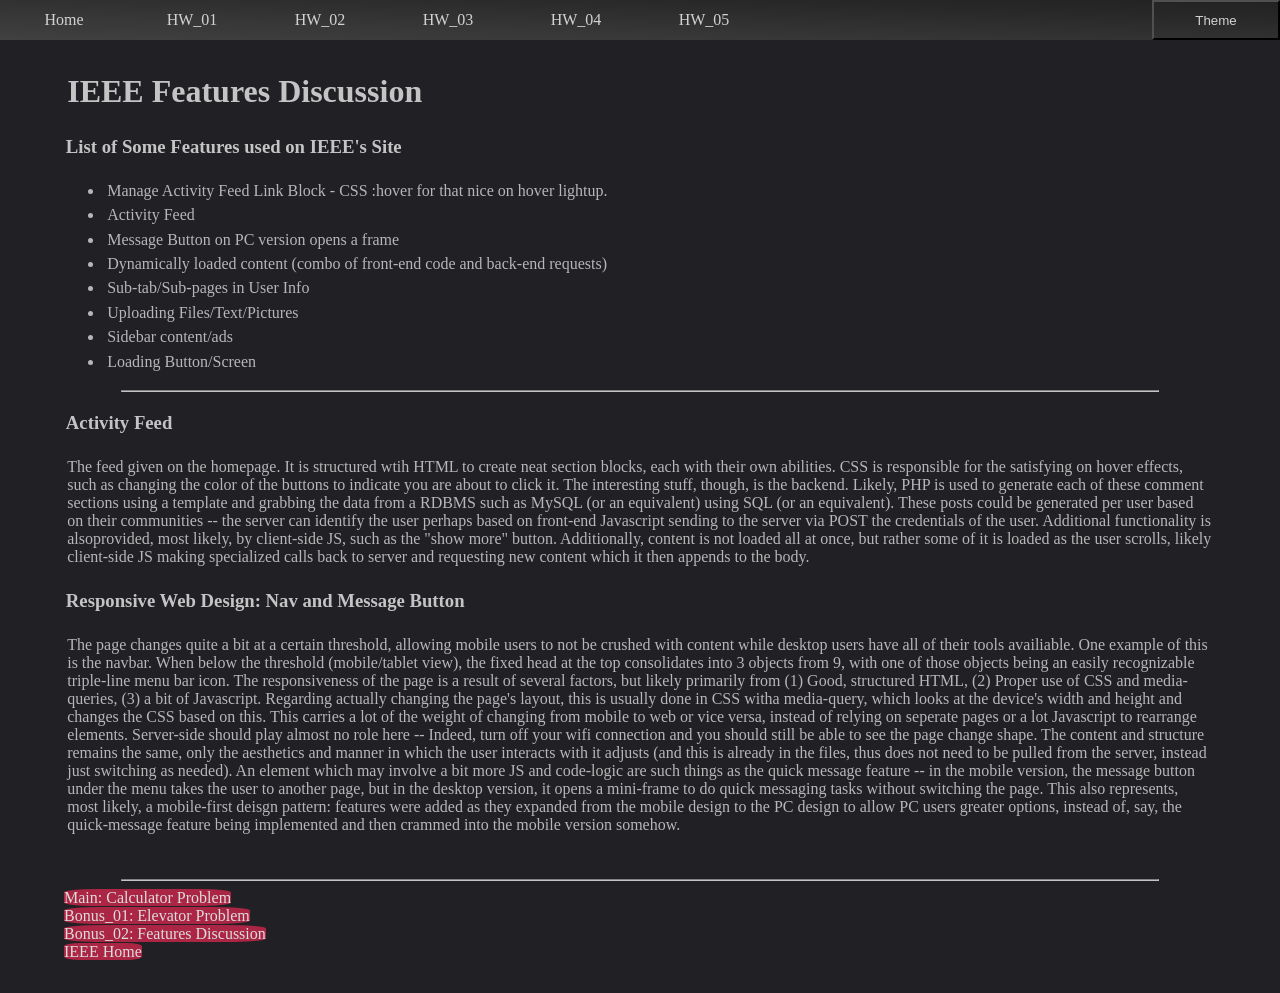
<file: P5/HW4/features.html>
<!DOCTYPE html>
<head>
    <link rel="stylesheet" type="text/css" href="../Styles/normalize.css"></link>
    <script src="https://ajax.googleapis.com/ajax/libs/jquery/3.4.1/jquery.min.js"></script>
    <script src="../Scripts/common.js"></script>
</head>
<body><div class="main">
    <h1>IEEE Features Discussion</h1>
    <section>
        <h3>List of Some Features used on IEEE's Site</h3>
        <ul>
            <li>Manage Activity Feed Link Block - CSS :hover for that nice on hover lightup.</li>
            <li>Activity Feed</li>
            <li>Message Button on PC version opens a frame</li>
            <li>Dynamically loaded content (combo of front-end code and back-end requests)</li>
            <li>Sub-tab/Sub-pages in User Info</li>
            <li>Uploading Files/Text/Pictures</li>
            <li>Sidebar content/ads</li>
            <li>Loading Button/Screen</li>
        </ul>
    </section>
    <hr/>
    <section>
        <h3>Activity Feed</h3>
        <p>
            The feed given on the homepage. It is structured wtih HTML to create
            neat section blocks, each with their own abilities. CSS is responsible for
            the satisfying on hover effects, such as changing the color of the buttons to
            indicate you are about to click it. The interesting stuff, though, is the backend.
            Likely, PHP is used to generate each of these comment sections using a template and grabbing the
            data from a RDBMS such as MySQL (or an equivalent) using SQL (or an equivalent). These
            posts could be generated per user based on their communities -- the server can identify the user
            perhaps based on front-end Javascript sending to the server via POST the credentials of the user.
            Additional functionality is alsoprovided, most likely, by client-side JS, such as
            the "show more" button. Additionally, content is not loaded all at once, but
            rather some of it is loaded as the user scrolls, likely client-side JS making
            specialized calls back to server and requesting new content which it then appends
            to the body.
        </p>
    </section>
    <section>
        <h3>Responsive Web Design: Nav and Message Button</h3>
        <p>
            The page changes quite a bit at a certain threshold, allowing mobile users to not be crushed with
            content while desktop users have all of their tools availiable. One example of this is the navbar. When
            below the threshold (mobile/tablet view), the fixed head at the top consolidates into 3 objects from 9, with
            one of those objects being an easily recognizable triple-line menu bar icon. The responsiveness of the page
            is a result of several factors, but likely primarily from (1) Good, structured HTML, (2) Proper use of
            CSS and media-queries, (3) a bit of Javascript. Regarding actually changing the page's layout, this is usually done
            in CSS witha  media-query, which looks at the device's width and height and changes the CSS based on this. This carries a lot
            of the weight of changing from mobile to web or vice versa, instead of relying on seperate pages or a lot Javascript to rearrange
            elements. Server-side should play almost no role here -- Indeed, turn off your wifi connection and you should still be
            able to see the page change shape. The content and structure remains the same, only the aesthetics and manner 
            in which the user interacts with it adjusts (and this is already in the files, thus does not need to be pulled
            from the server, instead just switching as needed). An element which may involve a bit more JS and code-logic are such things
            as the quick message feature -- in the mobile version, the message button under the menu takes the user to another page, but in
            the desktop version, it opens a mini-frame to do quick messaging tasks without switching the page. This also represents, most
            likely, a mobile-first deisgn pattern: features were added as they expanded from the mobile design to the  PC design
            to allow PC users greater options, instead of, say, the quick-message feature being implemented and then crammed into 
            the mobile version somehow.
        </p>
    </section>

    <br/>
    <hr/>
    <nav>
        <a href="./calculator">Main: Calculator Problem</a><br/>
        <a href="./elevator">Bonus_01: Elevator Problem</a><br/>
        <a href="./features">Bonus_02: Features Discussion</a><br/>
        <a href="https://ieee-collabratec.ieee.org/app/home">IEEE Home</a>
    </nav>
</div></body>
</file>
